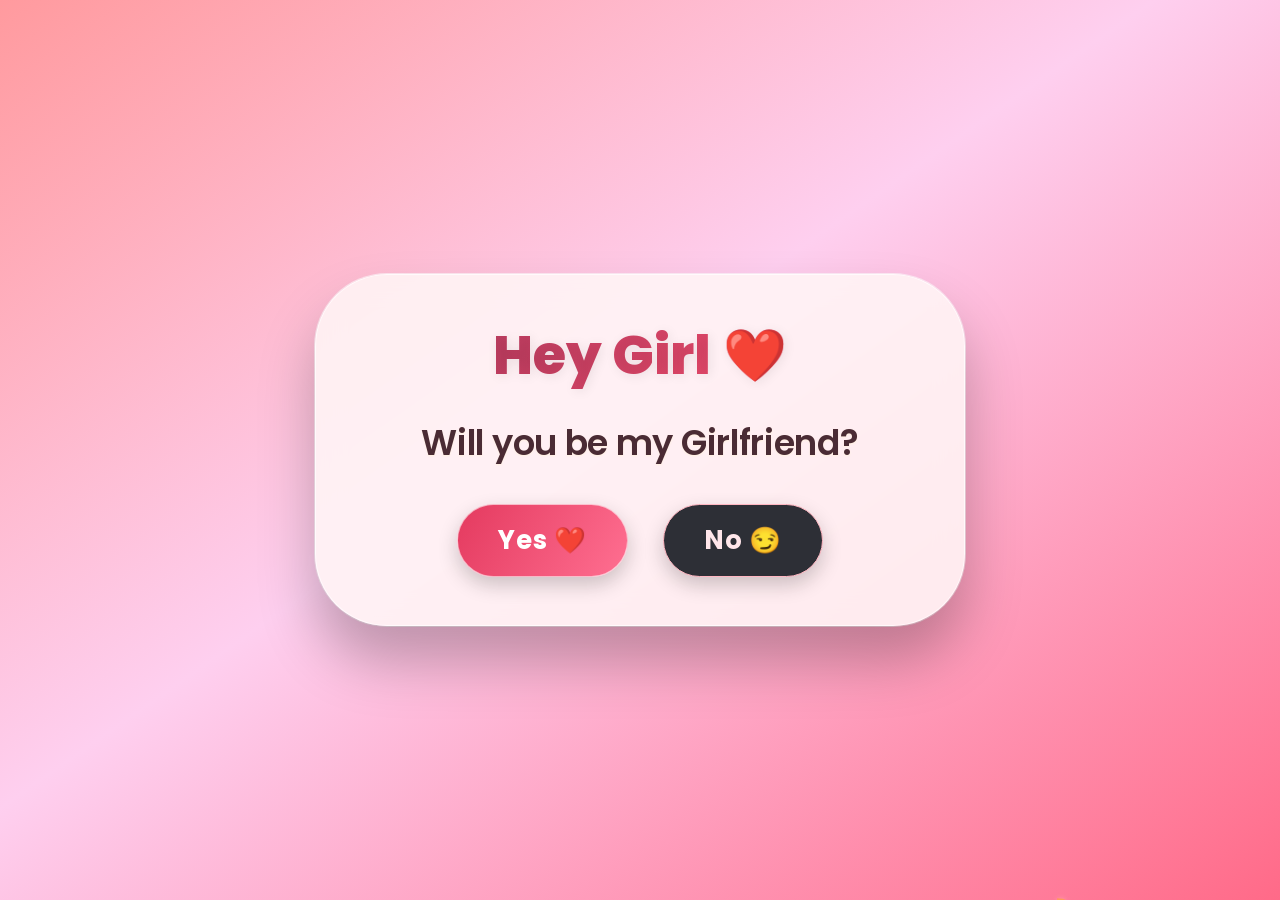
<file: index.html>
<!DOCTYPE html>
<html lang="en">
<head>
    <meta charset="UTF-8">
    <meta name="viewport" content="width=device-width, initial-scale=1.0, user-scalable=no, viewport-fit=cover">
    <title>Valentine's Proposal 💖</title>
    <link rel="stylesheet" href="style.css">
    <link href="https://fonts.googleapis.com/css2?family=Quicksand:wght@400;500;600;700;800&family=Poppins:wght@300;400;600;700;800&display=swap" rel="stylesheet">
</head>
<body>

    <!-- Background floating hearts container -->
    <div class="floating-hearts" id="floatingHearts"></div>

    <!-- Main Proposal Card -->
    <div class="proposal-container" id="proposalContainer">
        <div class="proposal-card">
            <div class="name-section">
                <h1 class="girl-name">Hey Girl<span class="heart-icon">❤️</span></h1>
            </div>
            <p class="question-text">Will you be my Girlfriend?</p>
            <div class="button-group">
                <button class="btn btn-yes" id="yesButton">Yes ❤️</button>
                <button class="btn btn-no" id="noButton">No 😏</button>
            </div>
        </div>
    </div>

    <!-- Celebration overlay for heart burst and kissing couple -->
    <div class="celebration-overlay" id="celebrationOverlay" style="display: none;">
        <div class="kissing-couple" id="kissingCouple">
            <div class="couple-emoji">👦</div>
            <div class="kiss-spark">💋</div>
            <div class="couple-emoji">👧</div>
        </div>
        <div class="heart-burst-container" id="heartBurstContainer"></div>
    </div>

    <script src="script.js"></script>
</body>
</html>
</file>
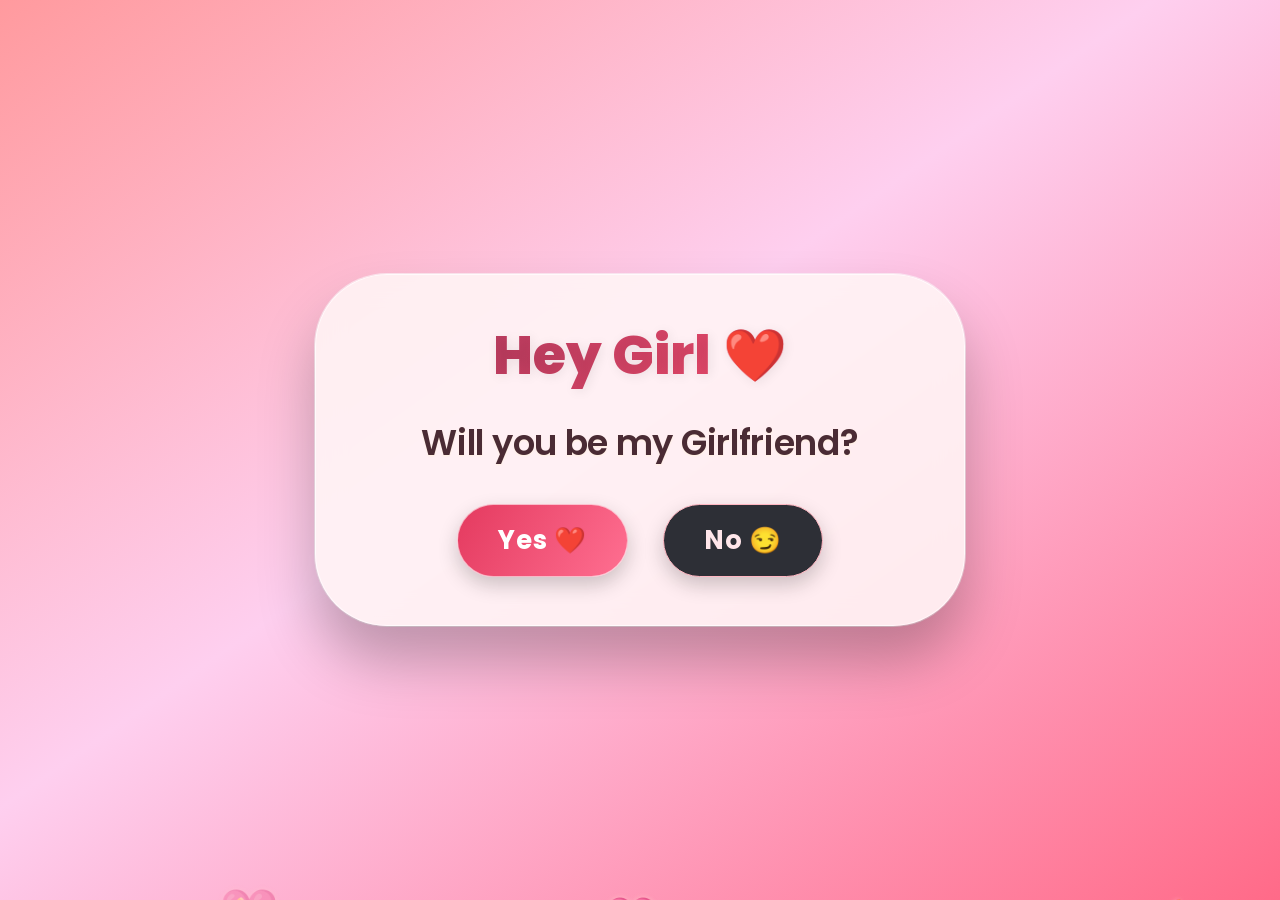
<file: proposal-site/index.html>
<!DOCTYPE html>
<html lang="en">
<head>
    <meta charset="UTF-8">
    <meta name="viewport" content="width=device-width, initial-scale=1.0, user-scalable=no, viewport-fit=cover">
    <title>Valentine's Proposal 💖</title>
    <link rel="stylesheet" href="style.css">
    <link href="https://fonts.googleapis.com/css2?family=Quicksand:wght@400;500;600;700;800&family=Poppins:wght@300;400;600;700;800&display=swap" rel="stylesheet">
</head>
<body>

    <!-- Background floating hearts container -->
    <div class="floating-hearts" id="floatingHearts"></div>

    <!-- Main Proposal Card -->
    <div class="proposal-container" id="proposalContainer">
        <div class="proposal-card">
            <div class="name-section">
                <h1 class="girl-name">Hey Girl<span class="heart-icon">❤️</span></h1>
            </div>
            <p class="question-text">Will you be my Girlfriend?</p>
            <div class="button-group">
                <button class="btn btn-yes" id="yesButton">Yes ❤️</button>
                <button class="btn btn-no" id="noButton">No 😏</button>
            </div>
        </div>
    </div>

    <!-- Celebration overlay for heart burst and kissing couple -->
    <div class="celebration-overlay" id="celebrationOverlay" style="display: none;">
        <div class="kissing-couple" id="kissingCouple">
            <div class="couple-emoji">👦</div>
            <div class="kiss-spark">💋</div>
            <div class="couple-emoji">👧</div>
        </div>
        <div class="heart-burst-container" id="heartBurstContainer"></div>
    </div>

    <script src="script.js"></script>
</body>
</html>
</file>
<file: style.css>
/* style.css - Romantic Proposal Website */
* {
    margin: 0;
    padding: 0;
    box-sizing: border-box;
    user-select: none;
}

body {
    min-height: 100vh;
    background: linear-gradient(145deg, #ff9a9e 0%, #fecfef 45%, #ff6a88 100%);
    background-attachment: fixed;
    font-family: 'Poppins', 'Quicksand', 'Segoe UI', sans-serif;
    display: flex;
    align-items: center;
    justify-content: center;
    position: relative;
    overflow-x: hidden;
    padding: 20px;
}

/* Floating Hearts Background Animation */
.floating-hearts {
    position: fixed;
    top: 0;
    left: 0;
    width: 100%;
    height: 100%;
    pointer-events: none;
    z-index: 1;
    overflow: hidden;
}

.heart-bg {
    position: absolute;
    bottom: -50px;
    font-size: 1.8rem;
    opacity: 0.7;
    animation: floatUp linear infinite;
    pointer-events: none;
    color: rgba(255, 80, 120, 0.85);
    text-shadow: 0 0 5px rgba(255, 200, 200, 0.9);
}

@keyframes floatUp {
    0% {
        transform: translateY(0) rotate(0deg);
        opacity: 0.8;
    }
    100% {
        transform: translateY(-120vh) rotate(360deg);
        opacity: 0;
    }
}

/* Main Proposal Card */
.proposal-container {
    position: relative;
    z-index: 20;
    width: 100%;
    max-width: 650px;
    animation: fadeInScale 0.5s ease-out;
}

@keyframes fadeInScale {
    from {
        opacity: 0;
        transform: scale(0.95);
    }
    to {
        opacity: 1;
        transform: scale(1);
    }
}

.proposal-card {
    background: rgba(255, 245, 245, 0.88);
    backdrop-filter: blur(14px);
    border-radius: 72px;
    padding: 2.5rem 2rem 3rem;
    text-align: center;
    box-shadow: 0 35px 55px rgba(0, 0, 0, 0.25), 0 0 0 1px rgba(255, 255, 255, 0.6);
    transition: all 0.3s ease;
    border: 1px solid rgba(255, 255, 255, 0.7);
}

.name-section {
    margin-bottom: 0.5rem;
}

.girl-name {
    font-size: 3.4rem;
    font-weight: 800;
    background: linear-gradient(135deg, #b83b5e, #f24c6e);
    background-clip: text;
    -webkit-background-clip: text;
    color: transparent;
    text-shadow: 2px 2px 12px rgba(0, 0, 0, 0.08);
    display: inline-flex;
    align-items: center;
    gap: 12px;
    justify-content: center;
    flex-wrap: wrap;
}

.heart-icon {
    font-size: 3.2rem;
    background: none;
    color: #ff3366;
    display: inline-block;
    animation: heartbeat 1.5s ease infinite;
}

@keyframes heartbeat {
    0%, 100% { transform: scale(1); }
    50% { transform: scale(1.2); }
}

.question-text {
    font-size: 2.2rem;
    font-weight: 600;
    margin: 20px 0 35px;
    color: #4a2b34;
    text-shadow: 0 1px 2px rgba(255, 240, 220, 0.9);
    letter-spacing: -0.3px;
}

/* Button Group */
.button-group {
    display: flex;
    justify-content: center;
    gap: 35px;
    flex-wrap: wrap;
    position: relative;
}

.btn {
    border: none;
    padding: 16px 40px;
    font-size: 1.6rem;
    font-weight: bold;
    border-radius: 60px;
    cursor: pointer;
    transition: transform 0.2s ease, box-shadow 0.2s;
    font-family: inherit;
    letter-spacing: 1px;
    box-shadow: 0 8px 20px rgba(0, 0, 0, 0.2);
}

.btn-yes {
    background: linear-gradient(120deg, #e43a5f, #ff6f91);
    color: white;
    border: 1px solid #fff9;
}

.btn-yes:hover {
    transform: scale(1.05);
    box-shadow: 0 12px 28px rgba(0, 0, 0, 0.3);
    background: linear-gradient(120deg, #ff2f5e, #ff8aaa);
}

.btn-no {
    background: #2d2f36;
    color: #ffe6ea;
    border: 1px solid #ffb6c1;
    position: relative;
    transition: none;
    cursor: default;
}

/* Funny Toast Message */
.funny-toast {
    position: fixed;
    bottom: 30px;
    left: 50%;
    transform: translateX(-50%);
    background: #ff3366e6;
    backdrop-filter: blur(10px);
    color: #fff9e8;
    font-weight: bold;
    font-size: 1.2rem;
    padding: 12px 28px;
    border-radius: 60px;
    z-index: 100;
    font-family: 'Poppins', monospace;
    letter-spacing: 0.5px;
    white-space: nowrap;
    box-shadow: 0 12px 24px rgba(0, 0, 0, 0.3);
    pointer-events: none;
    animation: fadeUpDown 1.8s ease forwards;
    border-left: 6px solid gold;
    font-weight: 600;
}

@keyframes fadeUpDown {
    0% {
        opacity: 0;
        transform: translateX(-50%) translateY(25px);
    }
    15% {
        opacity: 1;
        transform: translateX(-50%) translateY(0px);
    }
    85% {
        opacity: 1;
        transform: translateX(-50%) translateY(0px);
    }
    100% {
        opacity: 0;
        transform: translateX(-50%) translateY(-25px);
        visibility: hidden;
    }
}

/* Celebration Overlay */
.celebration-overlay {
    position: fixed;
    top: 0;
    left: 0;
    width: 100%;
    height: 100%;
    background: radial-gradient(circle, rgba(255, 80, 100, 0.3), rgba(255, 50, 80, 0.2));
    z-index: 150;
    display: flex;
    align-items: center;
    justify-content: center;
    backdrop-filter: blur(5px);
    pointer-events: none;
}

/* Kissing Couple Animation */
.kissing-couple {
    position: absolute;
    top: 50%;
    left: 50%;
    transform: translate(-50%, -50%);
    display: flex;
    align-items: center;
    justify-content: center;
    gap: 30px;
    background: rgba(255, 230, 230, 0.85);
    padding: 25px 45px;
    border-radius: 150px;
    backdrop-filter: blur(8px);
    box-shadow: 0 25px 45px rgba(0, 0, 0, 0.3);
    z-index: 160;
    animation: couplePop 0.5s cubic-bezier(0.34, 1.2, 0.64, 1);
}

.couple-emoji {
    font-size: 5rem;
    filter: drop-shadow(0 8px 12px rgba(0,0,0,0.2));
    animation: sway 2s infinite ease-in-out;
}

.kiss-spark {
    font-size: 3rem;
    animation: kissBlink 0.6s infinite alternate;
}

@keyframes kissBlink {
    0% { transform: scale(0.8); opacity: 0.6; text-shadow: 0 0 0px pink; }
    100% { transform: scale(1.4); opacity: 1; text-shadow: 0 0 12px red; }
}

@keyframes sway {
    0%, 100% { transform: translateY(0px); }
    50% { transform: translateY(-8px); }
}

@keyframes couplePop {
    0% {
        opacity: 0;
        transform: translate(-50%, -50%) scale(0.6);
    }
    100% {
        opacity: 1;
        transform: translate(-50%, -50%) scale(1);
    }
}

/* Heart Burst Container */
.heart-burst-container {
    position: absolute;
    top: 0;
    left: 0;
    width: 100%;
    height: 100%;
    overflow: hidden;
    pointer-events: none;
    z-index: 155;
}

.burst-heart {
    position: absolute;
    font-size: 1.5rem;
    animation: fallDown 1.2s ease-out forwards;
    color: #ff2e5a;
    text-shadow: 0 0 6px white;
    pointer-events: none;
}

@keyframes fallDown {
    0% {
        transform: translateY(-20vh) rotate(0deg);
        opacity: 1;
    }
    100% {
        transform: translateY(110vh) rotate(720deg);
        opacity: 0;
    }
}

/* Final Romantic Screen - UPDATED FOR SCROLLING ON MOBILE */
.final-screen {
    position: fixed;
    top: 0;
    left: 0;
    width: 100%;
    height: 100%;
    background: radial-gradient(ellipse at center, #ff4d6d, #b91c3f);
    z-index: 300;
    display: flex;
    align-items: center;
    justify-content: center;
    flex-direction: column;
    text-align: center;
    animation: fadeGlow 0.7s cubic-bezier(0.2, 0.9, 0.4, 1.1);
    backdrop-filter: blur(3px);
    font-family: 'Poppins', 'Quicksand', sans-serif;
    overflow-y: auto;
    overflow-x: hidden;
    padding: 40px 20px;
}

/* Custom scrollbar for final screen */
.final-screen::-webkit-scrollbar {
    width: 5px;
}

.final-screen::-webkit-scrollbar-track {
    background: rgba(255, 255, 255, 0.2);
    border-radius: 10px;
}

.final-screen::-webkit-scrollbar-thumb {
    background: rgba(255, 200, 200, 0.8);
    border-radius: 10px;
}

/* Wrapper to ensure content stays centered while scrolling */
.final-content-wrapper {
    width: 100%;
    max-width: 700px;
    margin: auto;
    display: flex;
    flex-direction: column;
    align-items: center;
    justify-content: center;
    min-height: auto;
}

.final-kissing {
    display: flex;
    align-items: center;
    justify-content: center;
    gap: 35px;
    margin-bottom: 40px;
    margin-top: 20px;
    background: rgba(255, 245, 235, 0.2);
    padding: 20px 50px;
    border-radius: 200px;
    backdrop-filter: blur(8px);
    animation: floatGentle 2s infinite;
    flex-wrap: wrap;
}

.final-kissing .final-emoji {
    font-size: 5.5rem;
    filter: drop-shadow(0 8px 15px rgba(0,0,0,0.3));
}

.final-kiss-icon {
    font-size: 4rem;
    animation: kissFloat 0.8s infinite alternate;
}

@keyframes kissFloat {
    from { transform: translateY(0px) scale(0.9); opacity: 0.8; }
    to { transform: translateY(-12px) scale(1.2); opacity: 1; }
}

@keyframes floatGentle {
    0%, 100% { transform: translateY(0); }
    50% { transform: translateY(-8px); }
}

.final-screen h1 {
    font-size: 3.8rem;
    color: #fffbe6;
    text-shadow: 0 10px 25px rgba(0, 0, 0, 0.4);
    margin: 20px 0 20px;
    font-weight: 800;
    letter-spacing: 2px;
    line-height: 1.2;
    padding: 0 10px;
}

.final-screen p {
    font-size: 2rem;
    color: #fff2cf;
    background: rgba(0, 0, 0, 0.25);
    padding: 20px 25px;
    border-radius: 40px;
    backdrop-filter: blur(5px);
    font-weight: 500;
    line-height: 1.6;
    margin-bottom: 30px;
    max-width: 90%;
    margin-left: auto;
    margin-right: auto;
}

@keyframes fadeGlow {
    0% {
        opacity: 0;
        transform: scale(0.96);
    }
    100% {
        opacity: 1;
        transform: scale(1);
    }
}

/* Mobile Responsive - Enhanced for scrollability */
@media (max-width: 650px) {
    .proposal-card {
        padding: 1.8rem 1.2rem 2.2rem;
        border-radius: 56px;
    }
    .girl-name {
        font-size: 2.4rem;
    }
    .heart-icon {
        font-size: 2.4rem;
    }
    .question-text {
        font-size: 1.7rem;
        margin: 15px 0 28px;
    }
    .btn {
        padding: 12px 30px;
        font-size: 1.3rem;
    }
    .button-group {
        gap: 20px;
    }
    .funny-toast {
        font-size: 0.95rem;
        white-space: nowrap;
        padding: 8px 20px;
    }
    .kissing-couple {
        gap: 15px;
        padding: 15px 28px;
    }
    .couple-emoji {
        font-size: 3.2rem;
    }
    .kiss-spark {
        font-size: 2rem;
    }
    
    /* Final screen mobile adjustments */
    .final-screen {
        padding: 30px 16px;
    }
    
    .final-screen h1 {
        font-size: 2.4rem;
        margin: 15px 0;
    }
    
    .final-screen p {
        font-size: 1.4rem;
        padding: 16px 20px;
        line-height: 1.5;
    }
    
    .final-kissing {
        gap: 20px;
        padding: 15px 30px;
        margin-bottom: 25px;
        margin-top: 10px;
    }
    
    .final-kissing .final-emoji {
        font-size: 3.5rem;
    }
    
    .final-kiss-icon {
        font-size: 2.8rem;
    }
}

@media (max-width: 480px) {
    .btn {
        padding: 10px 24px;
        font-size: 1.2rem;
    }
    .question-text {
        font-size: 1.5rem;
    }
    .girl-name {
        font-size: 2rem;
    }
    
    /* Extra small devices */
    .final-screen {
        padding: 20px 12px;
    }
    
    .final-screen h1 {
        font-size: 2rem;
        margin: 10px 0;
    }
    
    .final-screen p {
        font-size: 1.2rem;
        padding: 14px 16px;
        line-height: 1.5;
        max-width: 95%;
    }
    
    .final-kissing {
        gap: 12px;
        padding: 12px 20px;
        margin-bottom: 20px;
    }
    
    .final-kissing .final-emoji {
        font-size: 2.8rem;
    }
    
    .final-kiss-icon {
        font-size: 2.2rem;
    }
}

/* Landscape mode on mobile */
@media (max-width: 850px) and (orientation: landscape) {
    .final-screen {
        padding: 20px;
    }
    
    .final-screen h1 {
        font-size: 2rem;
        margin: 10px 0;
    }
    
    .final-screen p {
        font-size: 1.2rem;
        padding: 12px 20px;
    }
    
    .final-kissing {
        margin-bottom: 20px;
        padding: 10px 25px;
    }
    
    .final-kissing .final-emoji {
        font-size: 2.8rem;
    }
}

/* No button moving style (fixed positioning when evading) */
.moving-no {
    position: fixed !important;
    transition: all 0.02s linear;
    z-index: 1000;
    cursor: grab;
    box-shadow: 0 10px 25px rgba(0,0,0,0.3);
}
</file>
<file: proposal-site/style.css>
/* style.css - Romantic Proposal Website */
* {
    margin: 0;
    padding: 0;
    box-sizing: border-box;
    user-select: none;
}

body {
    min-height: 100vh;
    background: linear-gradient(145deg, #ff9a9e 0%, #fecfef 45%, #ff6a88 100%);
    background-attachment: fixed;
    font-family: 'Poppins', 'Quicksand', 'Segoe UI', sans-serif;
    display: flex;
    align-items: center;
    justify-content: center;
    position: relative;
    overflow-x: hidden;
    padding: 20px;
}

/* Floating Hearts Background Animation */
.floating-hearts {
    position: fixed;
    top: 0;
    left: 0;
    width: 100%;
    height: 100%;
    pointer-events: none;
    z-index: 1;
    overflow: hidden;
}

.heart-bg {
    position: absolute;
    bottom: -50px;
    font-size: 1.8rem;
    opacity: 0.7;
    animation: floatUp linear infinite;
    pointer-events: none;
    color: rgba(255, 80, 120, 0.85);
    text-shadow: 0 0 5px rgba(255, 200, 200, 0.9);
}

@keyframes floatUp {
    0% {
        transform: translateY(0) rotate(0deg);
        opacity: 0.8;
    }
    100% {
        transform: translateY(-120vh) rotate(360deg);
        opacity: 0;
    }
}

/* Main Proposal Card */
.proposal-container {
    position: relative;
    z-index: 20;
    width: 100%;
    max-width: 650px;
    animation: fadeInScale 0.5s ease-out;
}

@keyframes fadeInScale {
    from {
        opacity: 0;
        transform: scale(0.95);
    }
    to {
        opacity: 1;
        transform: scale(1);
    }
}

.proposal-card {
    background: rgba(255, 245, 245, 0.88);
    backdrop-filter: blur(14px);
    border-radius: 72px;
    padding: 2.5rem 2rem 3rem;
    text-align: center;
    box-shadow: 0 35px 55px rgba(0, 0, 0, 0.25), 0 0 0 1px rgba(255, 255, 255, 0.6);
    transition: all 0.3s ease;
    border: 1px solid rgba(255, 255, 255, 0.7);
}

.name-section {
    margin-bottom: 0.5rem;
}

.girl-name {
    font-size: 3.4rem;
    font-weight: 800;
    background: linear-gradient(135deg, #b83b5e, #f24c6e);
    background-clip: text;
    -webkit-background-clip: text;
    color: transparent;
    text-shadow: 2px 2px 12px rgba(0, 0, 0, 0.08);
    display: inline-flex;
    align-items: center;
    gap: 12px;
    justify-content: center;
    flex-wrap: wrap;
}

.heart-icon {
    font-size: 3.2rem;
    background: none;
    color: #ff3366;
    display: inline-block;
    animation: heartbeat 1.5s ease infinite;
}

@keyframes heartbeat {
    0%, 100% { transform: scale(1); }
    50% { transform: scale(1.2); }
}

.question-text {
    font-size: 2.2rem;
    font-weight: 600;
    margin: 20px 0 35px;
    color: #4a2b34;
    text-shadow: 0 1px 2px rgba(255, 240, 220, 0.9);
    letter-spacing: -0.3px;
}

/* Button Group */
.button-group {
    display: flex;
    justify-content: center;
    gap: 35px;
    flex-wrap: wrap;
    position: relative;
}

.btn {
    border: none;
    padding: 16px 40px;
    font-size: 1.6rem;
    font-weight: bold;
    border-radius: 60px;
    cursor: pointer;
    transition: transform 0.2s ease, box-shadow 0.2s;
    font-family: inherit;
    letter-spacing: 1px;
    box-shadow: 0 8px 20px rgba(0, 0, 0, 0.2);
}

.btn-yes {
    background: linear-gradient(120deg, #e43a5f, #ff6f91);
    color: white;
    border: 1px solid #fff9;
}

.btn-yes:hover {
    transform: scale(1.05);
    box-shadow: 0 12px 28px rgba(0, 0, 0, 0.3);
    background: linear-gradient(120deg, #ff2f5e, #ff8aaa);
}

.btn-no {
    background: #2d2f36;
    color: #ffe6ea;
    border: 1px solid #ffb6c1;
    position: relative;
    transition: none;
    cursor: default;
}

/* Funny Toast Message */
.funny-toast {
    position: fixed;
    bottom: 30px;
    left: 50%;
    transform: translateX(-50%);
    background: #ff3366e6;
    backdrop-filter: blur(10px);
    color: #fff9e8;
    font-weight: bold;
    font-size: 1.2rem;
    padding: 12px 28px;
    border-radius: 60px;
    z-index: 100;
    font-family: 'Poppins', monospace;
    letter-spacing: 0.5px;
    white-space: nowrap;
    box-shadow: 0 12px 24px rgba(0, 0, 0, 0.3);
    pointer-events: none;
    animation: fadeUpDown 1.8s ease forwards;
    border-left: 6px solid gold;
    font-weight: 600;
}

@keyframes fadeUpDown {
    0% {
        opacity: 0;
        transform: translateX(-50%) translateY(25px);
    }
    15% {
        opacity: 1;
        transform: translateX(-50%) translateY(0px);
    }
    85% {
        opacity: 1;
        transform: translateX(-50%) translateY(0px);
    }
    100% {
        opacity: 0;
        transform: translateX(-50%) translateY(-25px);
        visibility: hidden;
    }
}

/* Celebration Overlay */
.celebration-overlay {
    position: fixed;
    top: 0;
    left: 0;
    width: 100%;
    height: 100%;
    background: radial-gradient(circle, rgba(255, 80, 100, 0.3), rgba(255, 50, 80, 0.2));
    z-index: 150;
    display: flex;
    align-items: center;
    justify-content: center;
    backdrop-filter: blur(5px);
    pointer-events: none;
}

/* Kissing Couple Animation */
.kissing-couple {
    position: absolute;
    top: 50%;
    left: 50%;
    transform: translate(-50%, -50%);
    display: flex;
    align-items: center;
    justify-content: center;
    gap: 30px;
    background: rgba(255, 230, 230, 0.85);
    padding: 25px 45px;
    border-radius: 150px;
    backdrop-filter: blur(8px);
    box-shadow: 0 25px 45px rgba(0, 0, 0, 0.3);
    z-index: 160;
    animation: couplePop 0.5s cubic-bezier(0.34, 1.2, 0.64, 1);
}

.couple-emoji {
    font-size: 5rem;
    filter: drop-shadow(0 8px 12px rgba(0,0,0,0.2));
    animation: sway 2s infinite ease-in-out;
}

.kiss-spark {
    font-size: 3rem;
    animation: kissBlink 0.6s infinite alternate;
}

@keyframes kissBlink {
    0% { transform: scale(0.8); opacity: 0.6; text-shadow: 0 0 0px pink; }
    100% { transform: scale(1.4); opacity: 1; text-shadow: 0 0 12px red; }
}

@keyframes sway {
    0%, 100% { transform: translateY(0px); }
    50% { transform: translateY(-8px); }
}

@keyframes couplePop {
    0% {
        opacity: 0;
        transform: translate(-50%, -50%) scale(0.6);
    }
    100% {
        opacity: 1;
        transform: translate(-50%, -50%) scale(1);
    }
}

/* Heart Burst Container */
.heart-burst-container {
    position: absolute;
    top: 0;
    left: 0;
    width: 100%;
    height: 100%;
    overflow: hidden;
    pointer-events: none;
    z-index: 155;
}

.burst-heart {
    position: absolute;
    font-size: 1.5rem;
    animation: fallDown 1.2s ease-out forwards;
    color: #ff2e5a;
    text-shadow: 0 0 6px white;
    pointer-events: none;
}

@keyframes fallDown {
    0% {
        transform: translateY(-20vh) rotate(0deg);
        opacity: 1;
    }
    100% {
        transform: translateY(110vh) rotate(720deg);
        opacity: 0;
    }
}

/* Final Romantic Screen */
.final-screen {
    position: fixed;
    top: 0;
    left: 0;
    width: 100%;
    height: 100%;
    background: radial-gradient(ellipse at center, #ff4d6d, #b91c3f);
    z-index: 300;
    display: flex;
    align-items: center;
    justify-content: center;
    flex-direction: column;
    text-align: center;
    animation: fadeGlow 0.7s cubic-bezier(0.2, 0.9, 0.4, 1.1);
    backdrop-filter: blur(3px);
    font-family: 'Poppins', 'Quicksand', sans-serif;
    padding: 20px;
}

.final-kissing {
    display: flex;
    align-items: center;
    justify-content: center;
    gap: 35px;
    margin-bottom: 40px;
    background: rgba(255, 245, 235, 0.2);
    padding: 20px 50px;
    border-radius: 200px;
    backdrop-filter: blur(8px);
    animation: floatGentle 2s infinite;
}

.final-kissing .final-emoji {
    font-size: 5.5rem;
    filter: drop-shadow(0 8px 15px rgba(0,0,0,0.3));
}

.final-kiss-icon {
    font-size: 4rem;
    animation: kissFloat 0.8s infinite alternate;
}

@keyframes kissFloat {
    from { transform: translateY(0px) scale(0.9); opacity: 0.8; }
    to { transform: translateY(-12px) scale(1.2); opacity: 1; }
}

@keyframes floatGentle {
    0%, 100% { transform: translateY(0); }
    50% { transform: translateY(-8px); }
}

.final-screen h1 {
    font-size: 3.8rem;
    color: #fffbe6;
    text-shadow: 0 10px 25px rgba(0, 0, 0, 0.4);
    margin: 20px 0 20px;
    font-weight: 800;
    letter-spacing: 2px;
}

.final-screen p {
    font-size: 2rem;
    color: #fff2cf;
    background: rgba(0, 0, 0, 0.2);
    padding: 12px 30px;
    border-radius: 60px;
    backdrop-filter: blur(5px);
    font-weight: 500;
}

@keyframes fadeGlow {
    0% {
        opacity: 0;
        transform: scale(0.96);
    }
    100% {
        opacity: 1;
        transform: scale(1);
    }
}

/* Mobile Responsive */
@media (max-width: 650px) {
    .proposal-card {
        padding: 1.8rem 1.2rem 2.2rem;
        border-radius: 56px;
    }
    .girl-name {
        font-size: 2.4rem;
    }
    .heart-icon {
        font-size: 2.4rem;
    }
    .question-text {
        font-size: 1.7rem;
        margin: 15px 0 28px;
    }
    .btn {
        padding: 12px 30px;
        font-size: 1.3rem;
    }
    .button-group {
        gap: 20px;
    }
    .funny-toast {
        font-size: 0.95rem;
        white-space: nowrap;
        padding: 8px 20px;
    }
    .kissing-couple {
        gap: 15px;
        padding: 15px 28px;
    }
    .couple-emoji {
        font-size: 3.2rem;
    }
    .kiss-spark {
        font-size: 2rem;
    }
    .final-screen h1 {
        font-size: 2.4rem;
    }
    .final-screen p {
        font-size: 1.4rem;
    }
    .final-kissing .final-emoji {
        font-size: 3.5rem;
    }
}

@media (max-width: 480px) {
    .btn {
        padding: 10px 24px;
        font-size: 1.2rem;
    }
    .question-text {
        font-size: 1.5rem;
    }
    .girl-name {
        font-size: 2rem;
    }
}

/* No button moving style (fixed positioning when evading) */
.moving-no {
    position: fixed !important;
    transition: all 0.02s linear;
    z-index: 1000;
    cursor: grab;
    box-shadow: 0 10px 25px rgba(0,0,0,0.3);
}
</file>
